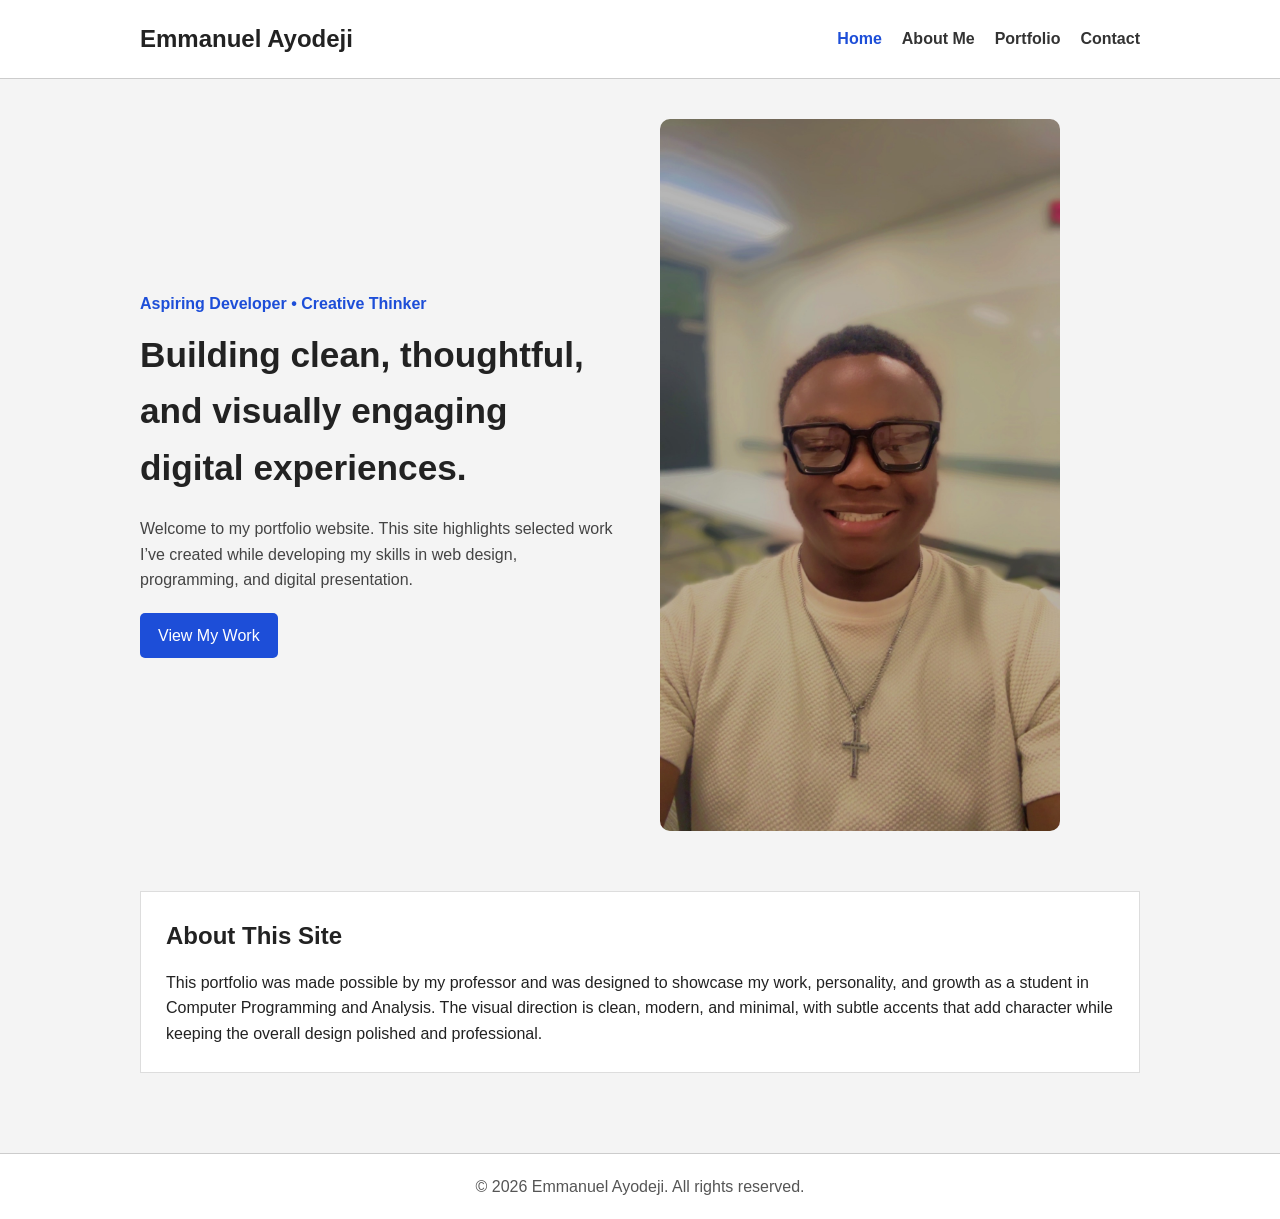
<file: index.html>
<!DOCTYPE html>
<html lang="en">
<head>
    <meta charset="UTF-8">
    <meta name="viewport" content="width=device-width, initial-scale=1.0">
    <title>Emmanuel Ayodeji | Portfolio</title>
    <link rel="stylesheet" href="styles.css">
</head>
<body>

    <header class="site-header">
        <div class="container nav-container">
            <h1 class="logo">Emmanuel Ayodeji</h1>
            <nav>
                <ul>
                    <li><a href="index.html" class="active">Home</a></li>
                    <li><a href="about.html">About Me</a></li>
                    <li><a href="portfolio.html">Portfolio</a></li>
                    <li><a href="contact.html">Contact</a></li>
                </ul>
            </nav>
        </div>
    </header>

    <main>
        <section class="hero-section">
            <div class="container hero-grid">
                <div class="hero-text">
                    <p class="tagline">Aspiring Developer • Creative Thinker</p>
                    <h2>Building clean, thoughtful, and visually engaging digital experiences.</h2>
                    <p class="hero-description">
                        Welcome to my portfolio website. This site highlights selected work I’ve created while developing my skills in web design, programming, and digital presentation.
                    </p>
                    <a href="portfolio.html" class="btn">View My Work</a>
                </div>

                <div class="hero-image-wrapper">
                    <img src="profile.jpg" alt="Professional portrait of Emmanuel Ayodeji" class="hero-image">
                </div>
            </div>
        </section>

        <section class="intro-section">
            <div class="container intro-card">
                <h2>About This Site</h2>
                <p>
                    This portfolio was made possible by my professor and was designed to showcase my work, personality, and growth as a student in Computer Programming and Analysis. 
                    The visual direction is clean, modern, and minimal, with subtle accents that add character while keeping the overall design polished and professional.
                </p>
            </div>
        </section>
    </main>

    <footer>
        <p>&copy; 2026 Emmanuel Ayodeji. All rights reserved.</p>
    </footer>

</body>
</html>
</file>
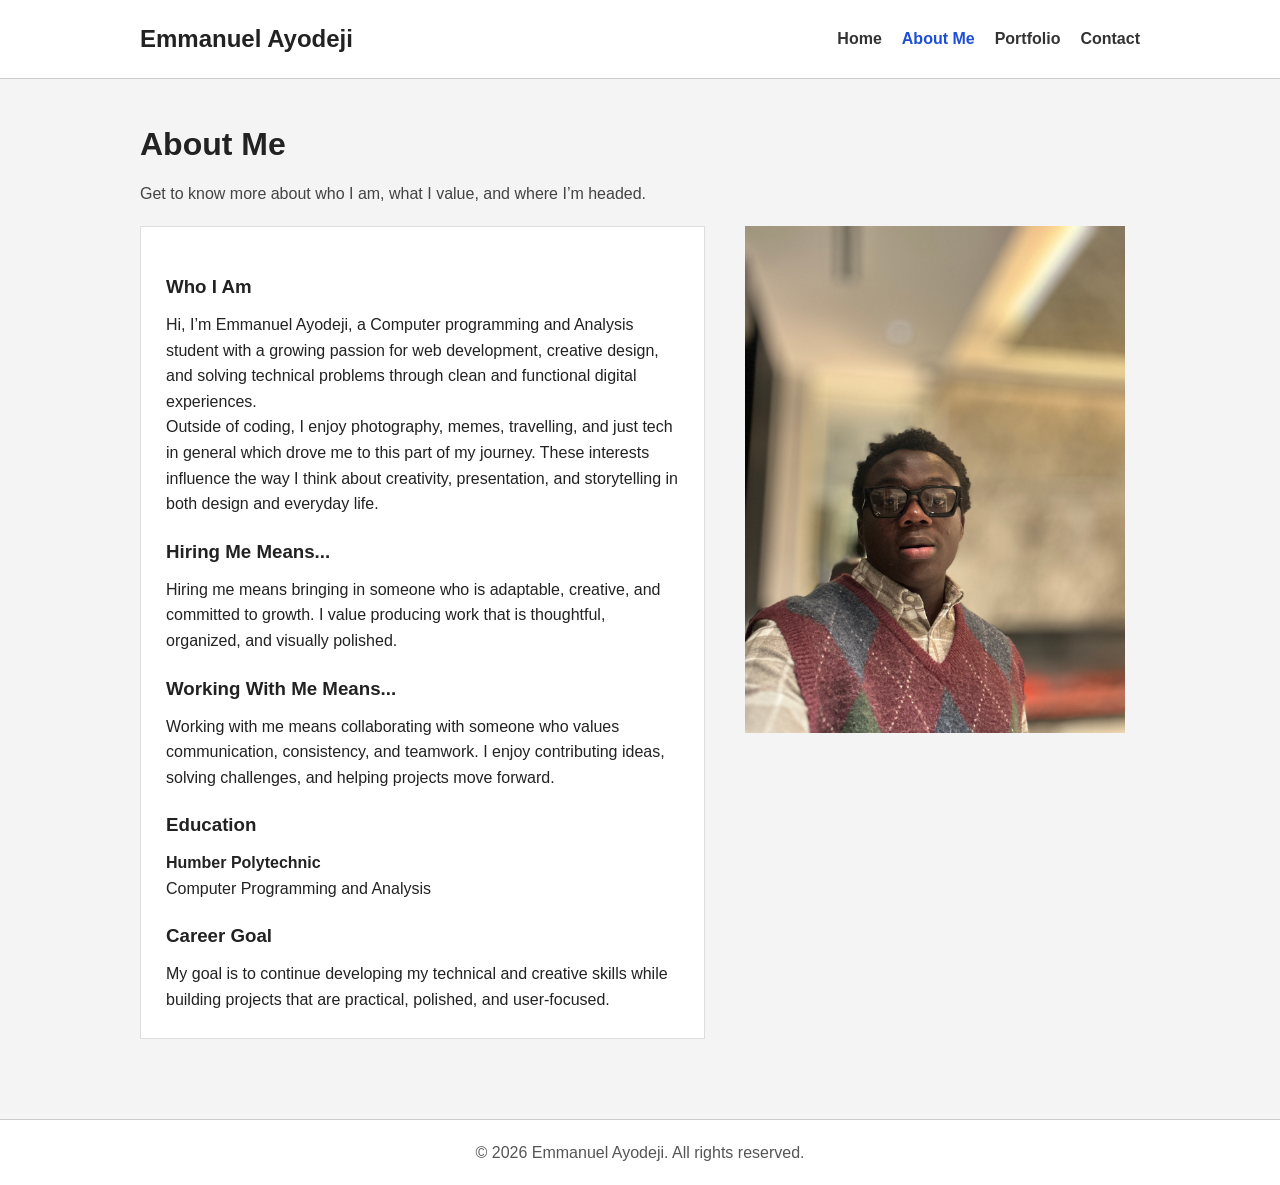
<file: about.html>
<!DOCTYPE html>
<html lang="en">
<head>
    <meta charset="UTF-8">
    <meta name="viewport" content="width=device-width, initial-scale=1.0">
    <title>About Me | Emmanuel Ayodeji</title>
    <link rel="stylesheet" href="styles.css">
</head>
<body>

    <header class="site-header">
        <div class="container nav-container">
            <h1 class="logo">Emmanuel Ayodeji</h1>
            <nav>
                <ul>
                    <li><a href="index.html">Home</a></li>
                    <li><a href="about.html" class="active">About Me</a></li>
                    <li><a href="portfolio.html">Portfolio</a></li>
                    <li><a href="contact.html">Contact</a></li>
                </ul>
            </nav>
        </div>
    </header>

    <main class="page-main">
        <section class="page-banner">
            <div class="container">
                <h2>About Me</h2>
                <p>Get to know more about who I am, what I value, and where I’m headed.</p>
            </div>
        </section>

        <section class="container about-layout">
            <div class="about-text-card">
                <h3>Who I Am</h3>
                <p>
                    Hi, I’m Emmanuel Ayodeji, a Computer programming and Analysis student with a growing passion for web development, creative design, and solving technical problems through clean and functional digital experiences.
                </p>

                <p>
                    Outside of coding, I enjoy photography, memes, travelling, and just tech in general which drove me to this part of my journey. These interests influence the way I think about creativity, presentation, and storytelling in both design and everyday life.
                </p>

                <h3>Hiring Me Means...</h3>
                <p>
                    Hiring me means bringing in someone who is adaptable, creative, and committed to growth. I value producing work that is thoughtful, organized, and visually polished.
                </p>

                <h3>Working With Me Means...</h3>
                <p>
                    Working with me means collaborating with someone who values communication, consistency, and teamwork. I enjoy contributing ideas, solving challenges, and helping projects move forward.
                </p>

                <h3>Education</h3>
                <p>
                    <strong>Humber Polytechnic</strong><br>
                    Computer Programming and Analysis
                </p>

                <h3>Career Goal</h3>
                <p>
                    My goal is to continue developing my technical and creative skills while building projects that are practical, polished, and user-focused.
                </p>
            </div>

            <div class="about-image-panel">
                <img src="profile2.jpg" alt="Portrait of Emmanuel Ayodeji in office setting">
            </div>
        </section>
    </main>

    <footer>
        <p>&copy; 2026 Emmanuel Ayodeji. All rights reserved.</p>
    </footer>

</body>
</html>
</file>
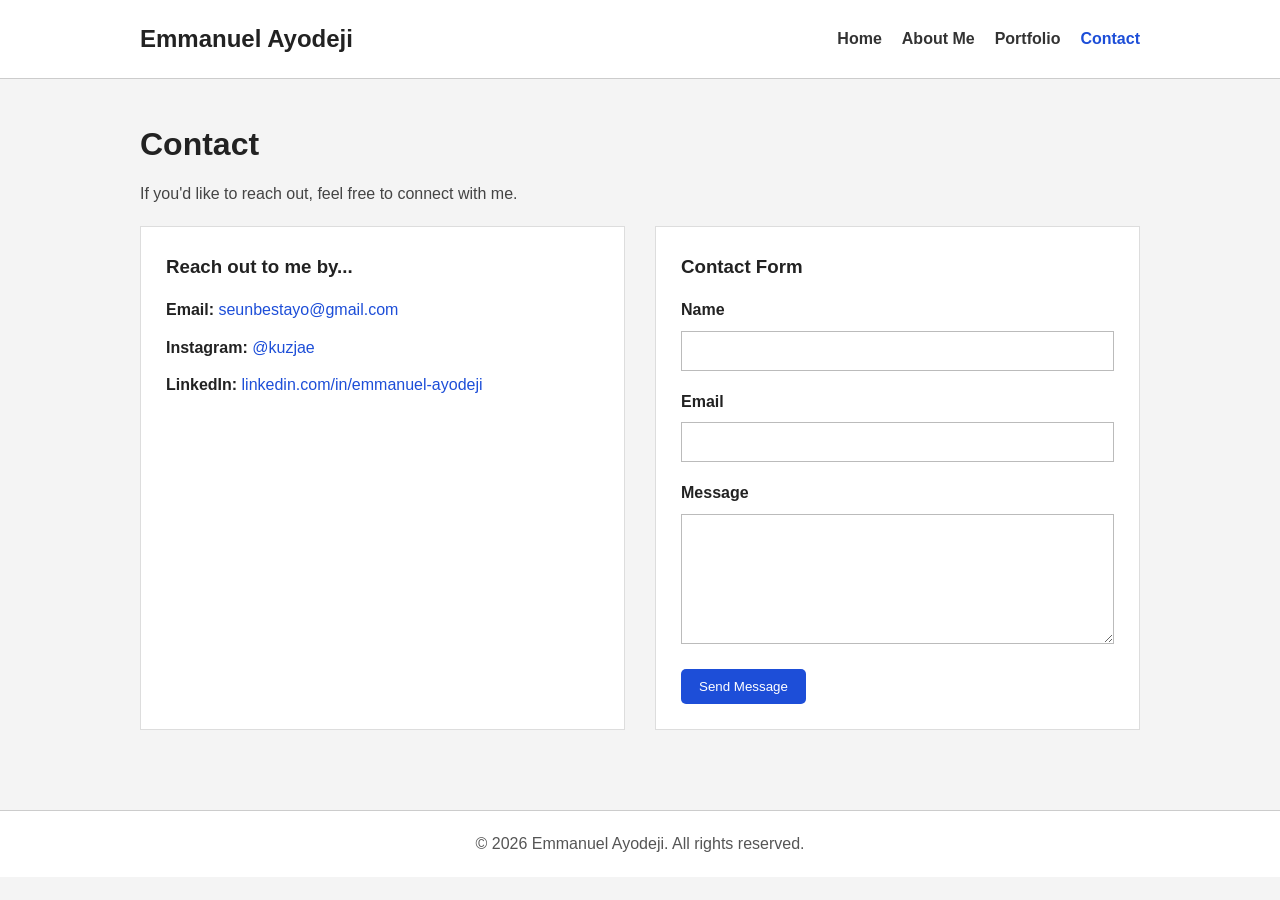
<file: contact.html>
<!DOCTYPE html>
<html lang="en">
<head>
    <meta charset="UTF-8">
    <meta name="viewport" content="width=device-width, initial-scale=1.0">
    <title>Contact | Emmanuel Ayodeji</title>
    <link rel="stylesheet" href="styles.css">
</head>
<body>

    <header class="site-header">
        <div class="container nav-container">
            <h1 class="logo">Emmanuel Ayodeji</h1>
            <nav>
                <ul>
                    <li><a href="index.html">Home</a></li>
                    <li><a href="about.html">About Me</a></li>
                    <li><a href="portfolio.html">Portfolio</a></li>
                    <li><a href="contact.html" class="active">Contact</a></li>
                </ul>
            </nav>
        </div>
    </header>

    <main class="page-main">
        <section class="page-banner contact-banner">
            <div class="container">
                <h2>Contact</h2>
                <p>If you'd like to reach out, feel free to connect with me.</p>
            </div>
        </section>

        <section class="container contact-layout">
         <div class="contact-info-card">
            <h3>Reach out to me by...</h3>
            <p><strong>Email:</strong> <a href="mailto:seunbestayo@gmail.com">seunbestayo@gmail.com</a></p>
            <p><strong>Instagram:</strong> <a href="https://instagram.com/kuzjae" target="_blank">@kuzjae</a></p>
            <p><strong>LinkedIn:</strong> <a href="https://www.linkedin.com/in/emmanuel-ayodeji" target="_blank">linkedin.com/in/emmanuel-ayodeji</a></p>
        </div>

            <form class="contact-form">
                <h3>Contact Form</h3>

                <label for="name">Name</label>
                <input type="text" id="name" name="name">

                <label for="email">Email</label>
                <input type="email" id="email" name="email">

                <label for="message">Message</label>
                <textarea id="message" name="message" rows="6"></textarea>

                <button type="submit" class="btn">Send Message</button>
            </form>
        </section>
    </main>

    <footer>
        <p>&copy; 2026 Emmanuel Ayodeji. All rights reserved.</p>
    </footer>

</body>
</html>
</file>
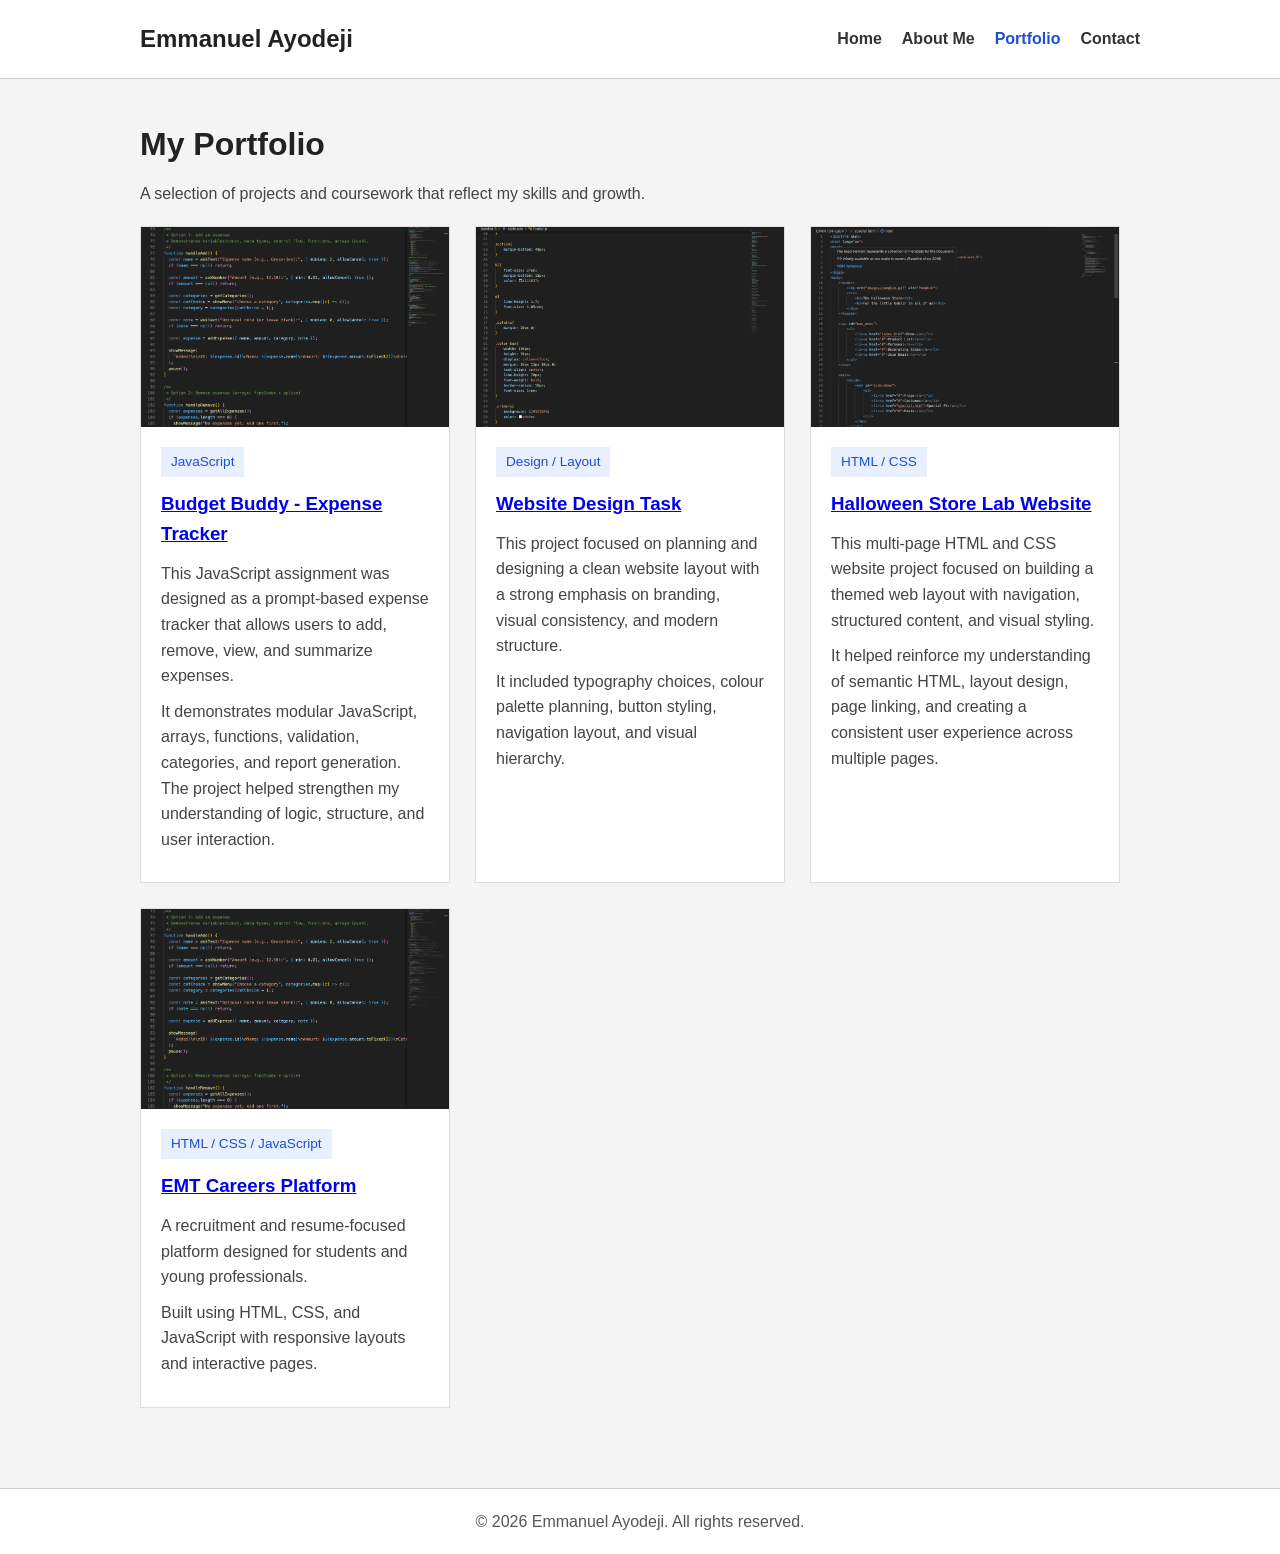
<file: portfolio.html>
<!DOCTYPE html>
<html lang="en">
<head>
    <meta charset="UTF-8">
    <meta name="viewport" content="width=device-width, initial-scale=1.0">
    <title>Portfolio | Emmanuel Ayodeji</title>
    <link rel="stylesheet" href="styles.css">
</head>
<body>

    <header class="site-header">
        <div class="container nav-container">
            <h1 class="logo">Emmanuel Ayodeji</h1>
            <nav>
                <ul>
                    <li><a href="index.html">Home</a></li>
                    <li><a href="about.html">About Me</a></li>
                    <li><a href="portfolio.html" class="active">Portfolio</a></li>
                    <li><a href="contact.html">Contact</a></li>
                </ul>
            </nav>
        </div>
    </header>

    <main class="page-main">
        <section class="page-banner">
            <div class="container">
                <h2>My Portfolio</h2>
                <p>A selection of projects and coursework that reflect my skills and growth.</p>
            </div>
        </section>

        <section class="container portfolio-grid">
            <article class="project-card">
                <img src="project1.jpg" alt="Budget Buddy JavaScript project screenshot">
                <div class="project-content">
                    <span class="project-tag">JavaScript</span>
                    <a href="https://kuzonj.github.io/expense-tracker-app/" target="_blank">
                        <h3>Budget Buddy - Expense Tracker</h3>
                    </a>
                    <p>
                        This JavaScript assignment was designed as a prompt-based expense tracker that allows users to add, remove, view, and summarize expenses.
                    </p>
                    <p>
                        It demonstrates modular JavaScript, arrays, functions, validation, categories, and report generation. The project helped strengthen my understanding of logic, structure, and user interaction.
                    </p>
                </div>
            </article>

            <article class="project-card">
                <img src="project2.jpg" alt="Website design project screenshot">
                <div class="project-content">
                    <span class="project-tag">Design / Layout</span>
                    <a href="https://kuzonj.github.io/lensemuse-photography-site/" target="_blank">
                        <h3>Website Design Task</h3>
                    </a>
                    <p>
                        This project focused on planning and designing a clean website layout with a strong emphasis on branding, visual consistency, and modern structure.
                    </p>
                    <p>
                        It included typography choices, colour palette planning, button styling, navigation layout, and visual hierarchy.
                    </p>
                </div>
            </article>

            <article class="project-card">
                <img src="project3.jpg" alt="Halloween Store lab website screenshot">
                <div class="project-content">
                    <span class="project-tag">HTML / CSS</span>
                    <a href="https://kuzonj.github.io/halloween-store-lab/" target="_blank">
                        <h3>Halloween Store Lab Website</h3>
                    </a>
                    <p>
                        This multi-page HTML and CSS website project focused on building a themed web layout with navigation, structured content, and visual styling.
                    </p>
                    <p>
                        It helped reinforce my understanding of semantic HTML, layout design, page linking, and creating a consistent user experience across multiple pages.
                    </p>
                </div>
            </article>

            <article class="project-card">
                <img src="project1.jpg" alt="EMT Careers Platform screenshot">

                <div class="project-content">
                    <span class="project-tag">HTML / CSS / JavaScript</span>

                    <a href="https://kuzonj.github.io/emt-careers-platform/" target="_blank">
                        <h3>EMT Careers Platform</h3>
                    </a>

                    <p>
                        A recruitment and resume-focused platform designed for students and young professionals.
                    </p>

                    <p>
                        Built using HTML, CSS, and JavaScript with responsive layouts and interactive pages.
                    </p>
                </div>
            </article>
        </section>
    </main>

    <footer>
        <p>&copy; 2026 Emmanuel Ayodeji. All rights reserved.</p>
    </footer>

</body>
</html>
</file>
<file: styles.css>
* {
    margin: 0;
    padding: 0;
    box-sizing: border-box;
}

body {
    font-family: Arial, Helvetica, sans-serif;
    background-color: #f4f4f4;
    color: #222;
    line-height: 1.6;
}

.container {
    width: 90%;
    max-width: 1000px;
    margin: auto;
}

img {
    max-width: 100%;
    display: block;
}

.site-header {
    background-color: #ffffff;
    border-bottom: 1px solid #ccc;
    padding: 20px 0;
}

.nav-container {
    display: flex;
    justify-content: space-between;
    align-items: center;
}

.logo {
    font-size: 1.5rem;
    color: #222;
}

nav ul {
    list-style: none;
    display: flex;
    gap: 20px;
}

nav a {
    text-decoration: none;
    color: #333;
    font-weight: bold;
}

nav a:hover,
nav a.active {
    color: #1d4ed8;
}

.hero-section {
    padding: 40px 0;
}

.hero-grid {
    display: flex;
    align-items: center;
    gap: 40px;
}

.hero-text,
.hero-image-wrapper {
    flex: 1;
}

.tagline {
    color: #1d4ed8;
    font-weight: bold;
    margin-bottom: 10px;
}

.hero-text h2 {
    font-size: 2.2rem;
    margin-bottom: 20px;
}

.hero-description {
    margin-bottom: 20px;
    color: #444;
}

.btn {
    display: inline-block;
    background-color: #1d4ed8;
    color: white;
    padding: 10px 18px;
    text-decoration: none;
    border-radius: 5px;
}

.btn:hover {
    background-color: #163ea8;
}

.hero-image {
    max-width: 400px;
    border-radius: 10px;
}

.intro-section {
    padding: 20px 0 50px;
}

.intro-card {
    background-color: white;
    padding: 25px;
    border: 1px solid #ddd;
}

.intro-card h2 {
    margin-bottom: 15px;
}

.page-main {
    padding-bottom: 50px;
}

.page-banner {
    padding: 40px 0 20px;
}

.page-banner h2 {
    font-size: 2rem;
    margin-bottom: 10px;
}

.page-banner p {
    color: #444;
}

.about-layout {
    display: flex;
    gap: 40px;
    align-items: flex-start;
}

.about-text-card,
.contact-info-card,
.contact-form,
.project-card {
    background-color: white;
    border: 1px solid #ddd;
}

.about-text-card {
    flex: 1.3;
    padding: 25px;
}

.about-text-card h3 {
    margin-top: 20px;
    margin-bottom: 10px;
}

.about-image-panel {
    flex: 1;
}

.about-image-panel img {
    width: 100%;
    max-width: 380px;
}

.portfolio-grid {
    display: flex;
    flex-wrap: wrap;
    gap: 25px;
}

.project-card {
    width: 31%;
}

.project-card img {
    width: 100%;
    height: 200px;
    object-fit: cover;
}

.project-content {
    padding: 20px;
}

.project-tag {
    display: inline-block;
    background-color: #e8f0ff;
    color: #1d4ed8;
    padding: 4px 10px;
    font-size: 0.85rem;
    margin-bottom: 12px;
}

.project-content h3 {
    margin-bottom: 12px;
}

.project-content p {
    margin-bottom: 10px;
    color: #444;
}

.contact-layout {
    display: flex;
    gap: 30px;
}

.contact-info-card,
.contact-form {
    flex: 1;
    padding: 25px;
}

.contact-info-card h3,
.contact-form h3 {
    margin-bottom: 15px;
}

.contact-info-card p {
    margin-bottom: 12px;
}

.contact-info-card a {
    color: #1d4ed8;
    text-decoration: none;
}

.contact-info-card a:hover {
    text-decoration: underline;
}

.contact-form label {
    display: block;
    margin-bottom: 8px;
    font-weight: bold;
}

.contact-form input,
.contact-form textarea {
    width: 100%;
    padding: 10px;
    margin-bottom: 18px;
    border: 1px solid #bbb;
    font-size: 1rem;
    font-family: Arial, Helvetica, sans-serif;
}

.contact-form button {
    border: none;
    cursor: pointer;
}

footer {
    text-align: center;
    background-color: #ffffff;
    border-top: 1px solid #ccc;
    padding: 20px 10px;
    margin-top: 30px;
    color: #555;
}

@media (max-width: 900px) {
    .hero-grid,
    .about-layout,
    .contact-layout {
        flex-direction: column;
    }

    .portfolio-grid {
        flex-direction: column;
    }

    .project-card {
        width: 100%;
    }

    .nav-container {
        flex-direction: column;
        gap: 15px;
    }

    nav ul {
        flex-wrap: wrap;
        justify-content: center;
    }
}
</file>
